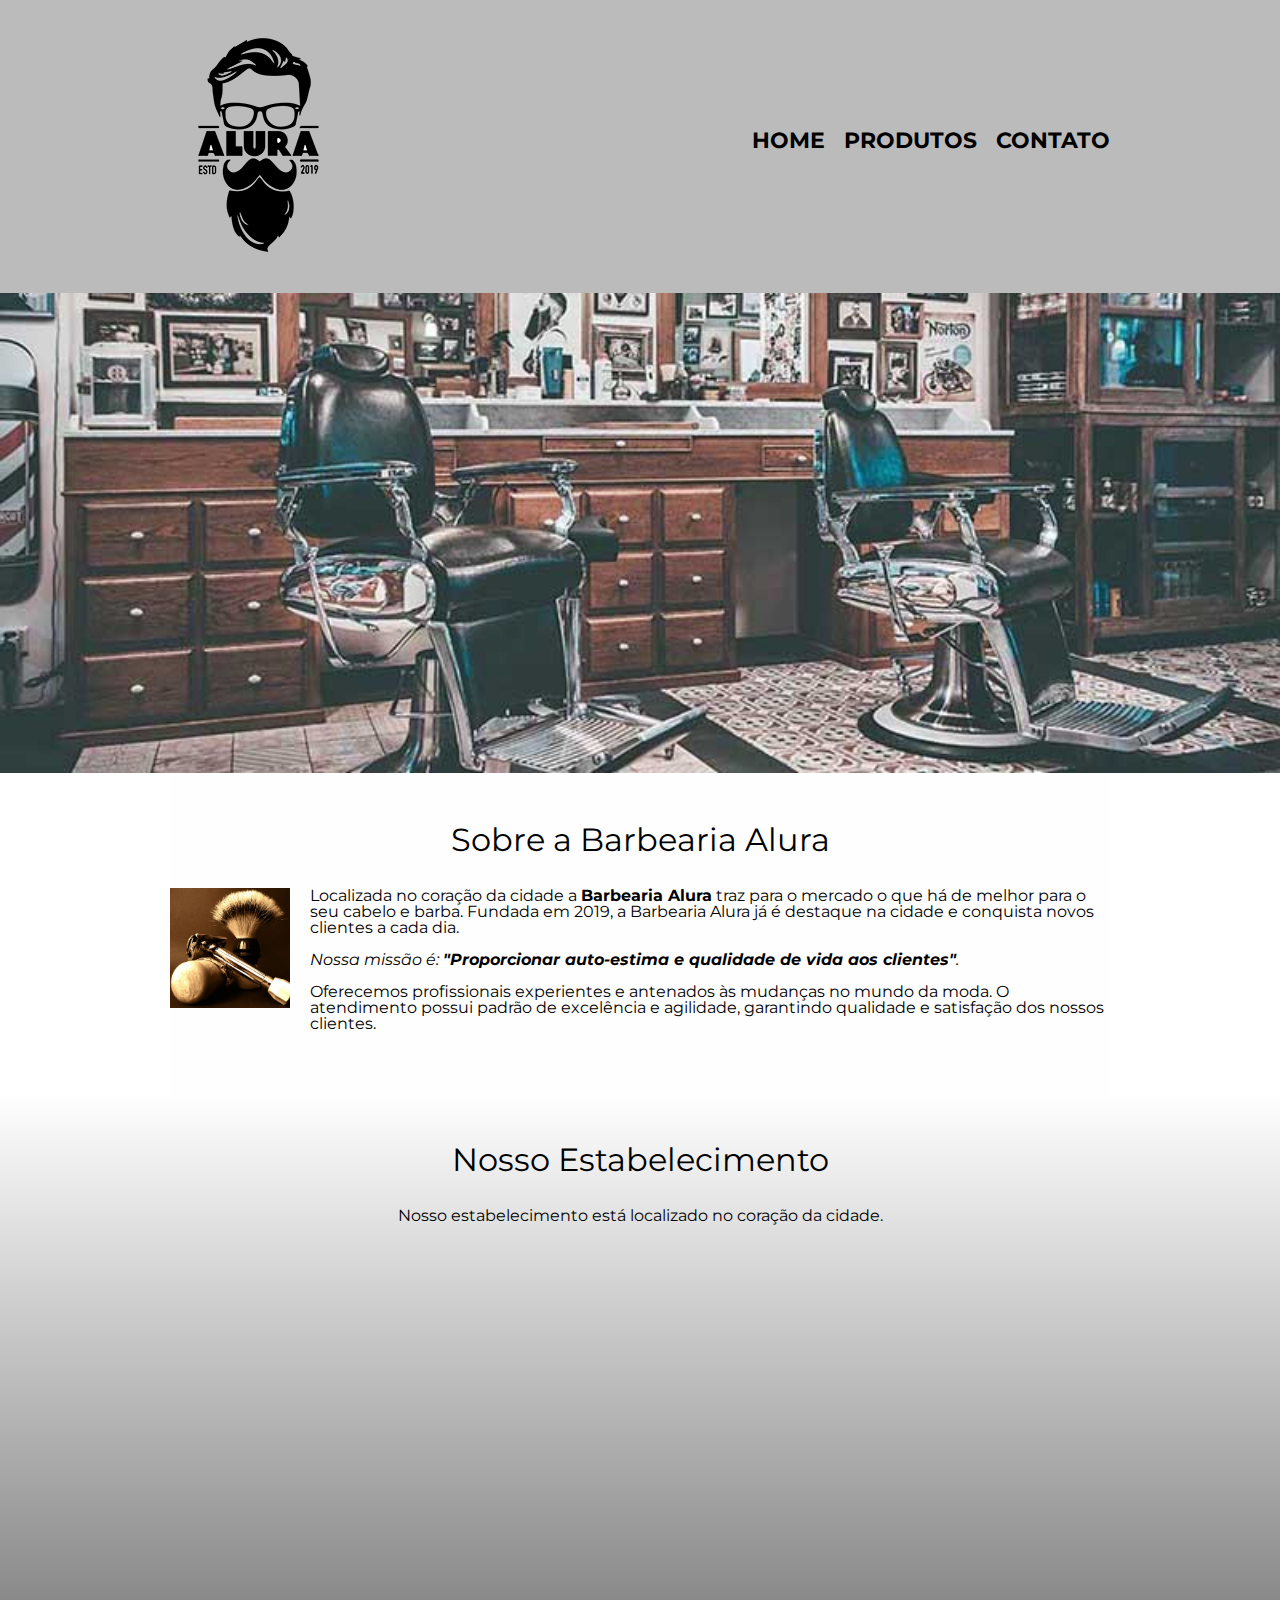
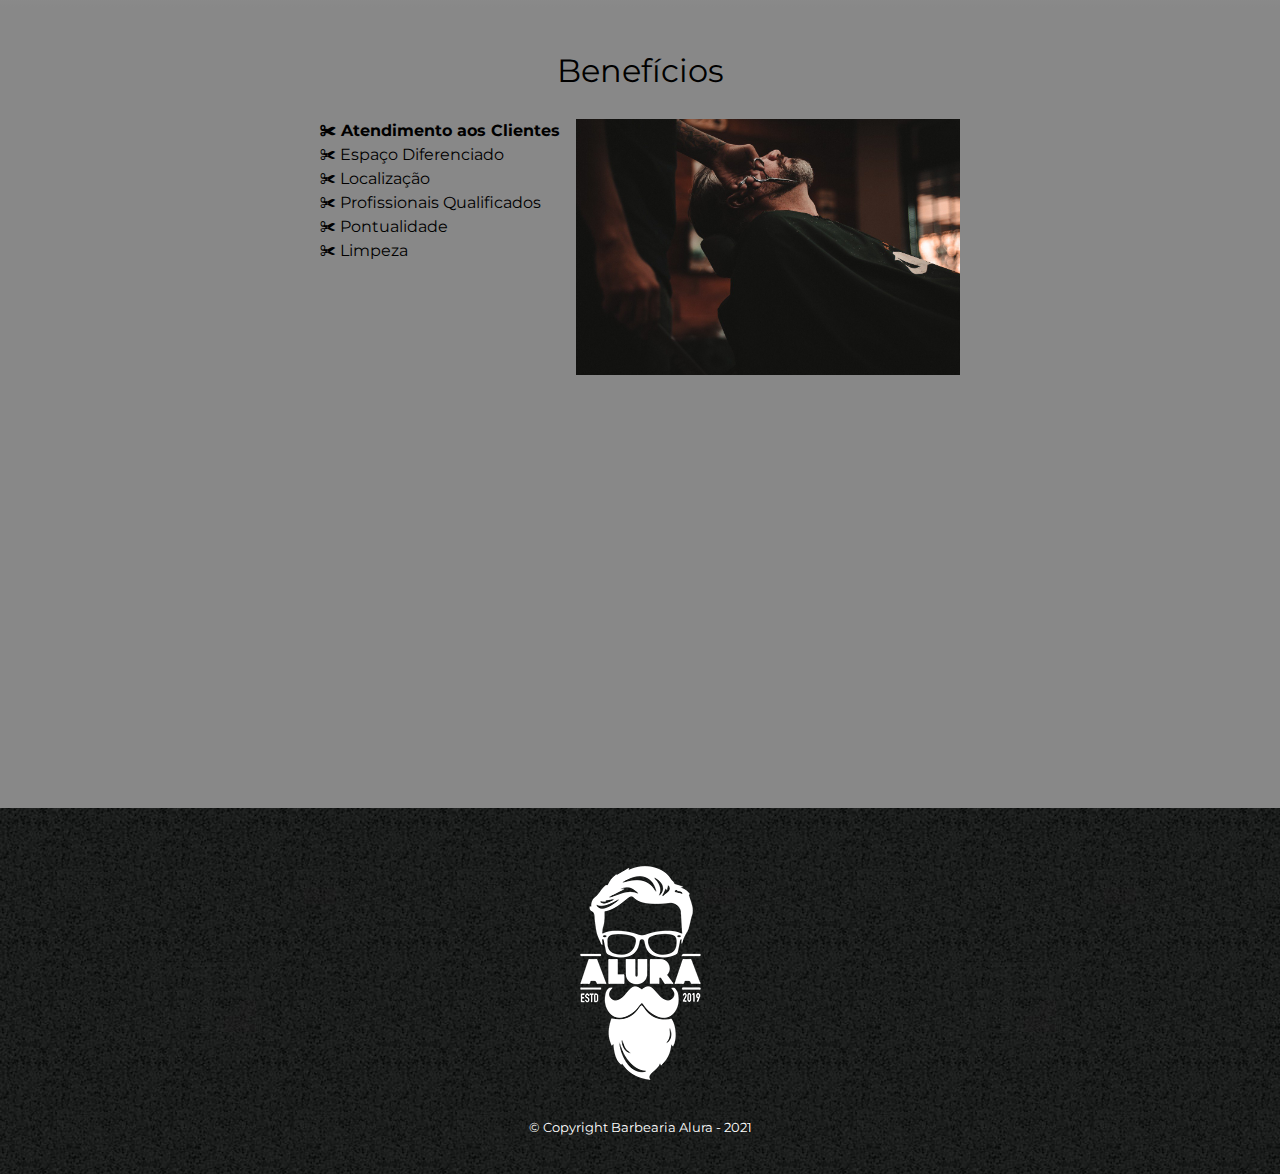
<file: index.html>
<!DOCTYPE html>
<html lang="en">
<head>
  <meta charset="UTF-8">
  <meta http-equiv="X-UA-Compatible" content="IE=edge">
  <meta name="viewport" content="width=device-width, initial-scale=1.0">
  <!-- <link rel="stylesheet" href="./reset.css"> -->
  <link rel="stylesheet" href="./css/styles.css">
  <link rel="preconnect" href="https://fonts.googleapis.com">
  <link rel="preconnect" href="https://fonts.gstatic.com" crossorigin>
  <link href="https://fonts.googleapis.com/css2?family=Montserrat:ital,wght@0,400;0,700;1,100&display=swap" rel="stylesheet">
  <title>Barbearia Alura</title>

</head>
<body>
  <header>
    <div class="caixa">
      <h1>
        <img src="./images/logo.png" alt="logo">
      </h1>

      <nav>
        <ul>
          <li>
            <a href="./index.html">Home</a>
          </li>

          <li>
            <a href="./produtos.html">Produtos</a>
          </li>

          <li>
            <a href="./contato.html">Contato</a>
          </li>
        </ul>
      </nav>
    </div>
  </header>
  <img class="banner" src="./images/banner.jpg" alt="banner">

  <main>
    <section class="principal">
      <h2 class="titulo-principal">Sobre a Barbearia Alura</h2>
      
      <img src="./images/utensilios.jpg" alt="Utensilios de um barbeiro" class="utensilios">

      <p>
        Localizada no coração da cidade a <strong>Barbearia Alura</strong> traz para o mercado o que há de melhor para o seu cabelo e barba. Fundada em 2019, a Barbearia Alura já é destaque na cidade e conquista novos clientes a cada dia.
      </p>
  
      <p id="missao"><em>
        Nossa missão é: <strong>"Proporcionar auto-estima e qualidade de vida aos clientes"</strong>.
      </em></p>
  
      <p>
        Oferecemos profissionais experientes e antenados às mudanças no mundo da moda. O atendimento possui padrão de excelência e agilidade, garantindo qualidade e satisfação dos nossos clientes.
      </p>
    </section>
    
    <section class="mapa">
      <h3 class="titulo-principal">Nosso Estabelecimento</h3>
      <p>Nosso estabelecimento está localizado no coração da cidade.</p>

      <div class="mapa-conteudo">
        <iframe src="https://www.google.com/maps/embed?pb=!1m18!1m12!1m3!1d3989.8175678217617!2d-51.05759265057477!3d0.03519009997420243!2m3!1f0!2f0!3f0!3m2!1i1024!2i768!4f13.1!3m3!1m2!1s0x8d61e102eb4eec69%3A0x3b24d72158115236!2sClub%20da%20Barba!5e0!3m2!1spt-BR!2sbr!4v1629424553266!5m2!1spt-BR!2sbr" width="100%" height="300" style="border:0;" allowfullscreen="" loading="lazy"></iframe>
      </div>
    </section>


    <section class="beneficios">
      <h3 class="titulo-principal">Benefícios</h3>
  

      <div class="conteudo-beneficios">
        <ul class="lista-beneficios">
          <li class="itens">Atendimento aos Clientes</li>
          <li class="itens">Espaço Diferenciado</li>
          <li class="itens">Localização</li>
          <li class="itens">Profissionais Qualificados</li>
          <li class="itens">Pontualidade</li>
          <li class="itens">Limpeza</li>
        </ul><img class="imgbeneficios" src="./images/beneficios.jpg" alt="beneficios">

      </div>

      <div class="video">
        <iframe width="100%" height="315" src="https://www.youtube.com/embed/hJMj-a-Jdcs" title="YouTube video player" frameborder="0" allow="accelerometer; autoplay; clipboard-write; encrypted-media; gyroscope; picture-in-picture" allowfullscreen></iframe>

      </div>
      
    </section>

  </main>



  <footer>
    <img src="./images/logo-branco.png" alt="logo-rodape">
    <p class="copyright">&copy; Copyright Barbearia Alura - 2021</p>
  </footer>
    
</body>
</html>
</file>
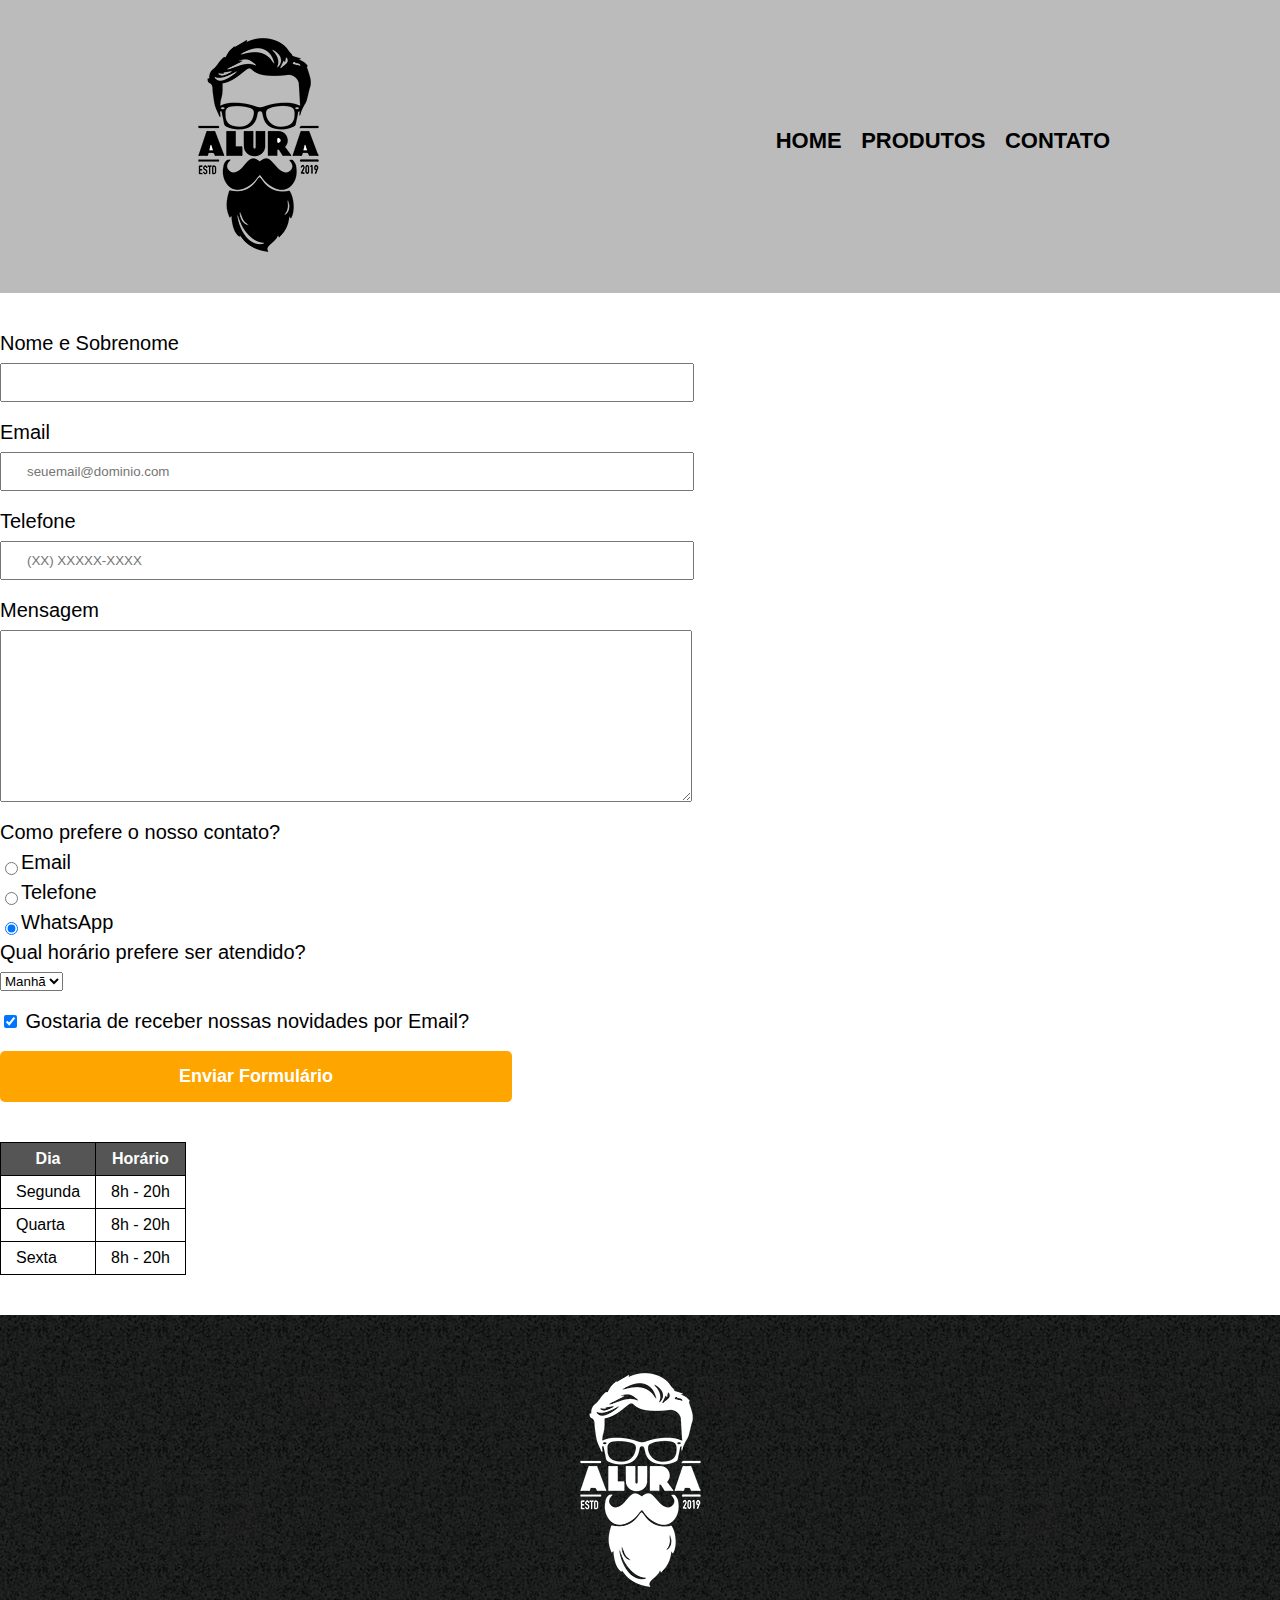
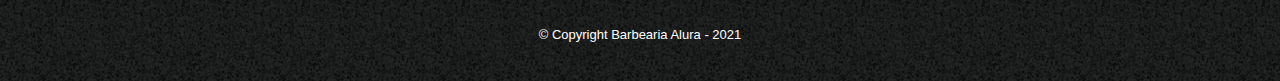
<file: contato.html>
<!DOCTYPE html>
<html lang="pt-br">
<head>
  <meta charset="UTF-8">
  <meta http-equiv="X-UA-Compatible" content="IE=edge">
  <meta name="viewport" content="width=device-width, initial-scale=1.0">
  <!-- <link rel="stylesheet" href=".css/reset.css"> -->
  <link rel="stylesheet" href="./css/styles.css">
  <title>Contato - Barbearia Alura</title>
</head>
<body>
    <header>
      <div class="caixa">
        <h1>
          <img src="./images/logo.png" alt="logo">
        </h1>
  
        <nav>
          <ul>
            <li>
              <a href="./index.html">Home</a>
            </li>
  
            <li>
              <a href="./produtos.html">Produtos</a>
            </li>
  
            <li>
              <a href="./contato.html">Contato</a>
            </li>
          </ul>
        </nav>
      </div>
    </header>

    <main>
      <form action="POST">
        <label for="nomeSobrenome">Nome e Sobrenome</label>
        <input type="text" id="nomeSobrenome" class="input-padrao" required>

        <label for="email">Email</label>
        <input type="email" id="email" class="input-padrao" placeholder="seuemail@dominio.com" required>

        <label for="telefone">Telefone</label>
        <input type="tel" id="telefone" class="input-padrao" placeholder="(XX) XXXXX-XXXX" required>

        <label for="mensagem">Mensagem</label>
        <textarea id="mensagem" cols="70" rows="10" class="input-padrao" required></textarea>

        <fieldset>
          <legend class="">Como prefere o nosso contato?</legend>

          <div class="contato">
            <input type="radio" value="email" id="radio-email" name="contato">
            <label for="radio-email">Email</label>

          </div>

          <div class="contato">
            <input type="radio" value="telefone" id="radio-telefone" name="contato">
            <label for="radio-telefone">Telefone</label>

          </div>

          <div class="contato">
            <input type="radio" value="whatsapp" id="radio-whatsapp" name="contato" checked>
            <label for="radio-whatsapp">WhatsApp</label>

          </div>  
  
        </fieldset>

        
        <fieldset>
          <legend>
            Qual horário prefere ser atendido?
          </legend>
          <select>
            <option value="">Manhã</option>
            <option value="">Tarde</option>
            <option value="">Noite</option>
          </select>

        </fieldset>

        <label for="novidades" class="checkbox">
          <input type="checkbox" id="novidades" checked>
          Gostaria de receber nossas novidades por Email?
        </label>


        <input type="submit" value="Enviar Formulário" class="enviar">
      </form>

      <table>
        <thead>
          <tr>
            <th>Dia</th>
            <th>Horário</th>
          </tr>
        </thead>
        
        <tbody>
          <tr>
            <td>Segunda</td>
            <td>8h - 20h</td>
          </tr>
  
          <tr>
            <td>Quarta</td>
            <td>8h - 20h</td>
          </tr>
  
          <tr>
            <td>Sexta</td>
            <td>8h - 20h</td>
          </tr>

        </tbody>

      </table>
      
    </main>

    <footer>
      <img src="./images/logo-branco.png" alt="logo-rodape">
      <p class="copyright">&copy; Copyright Barbearia Alura - 2021</p>
    </footer>
</body>
</html>
</file>
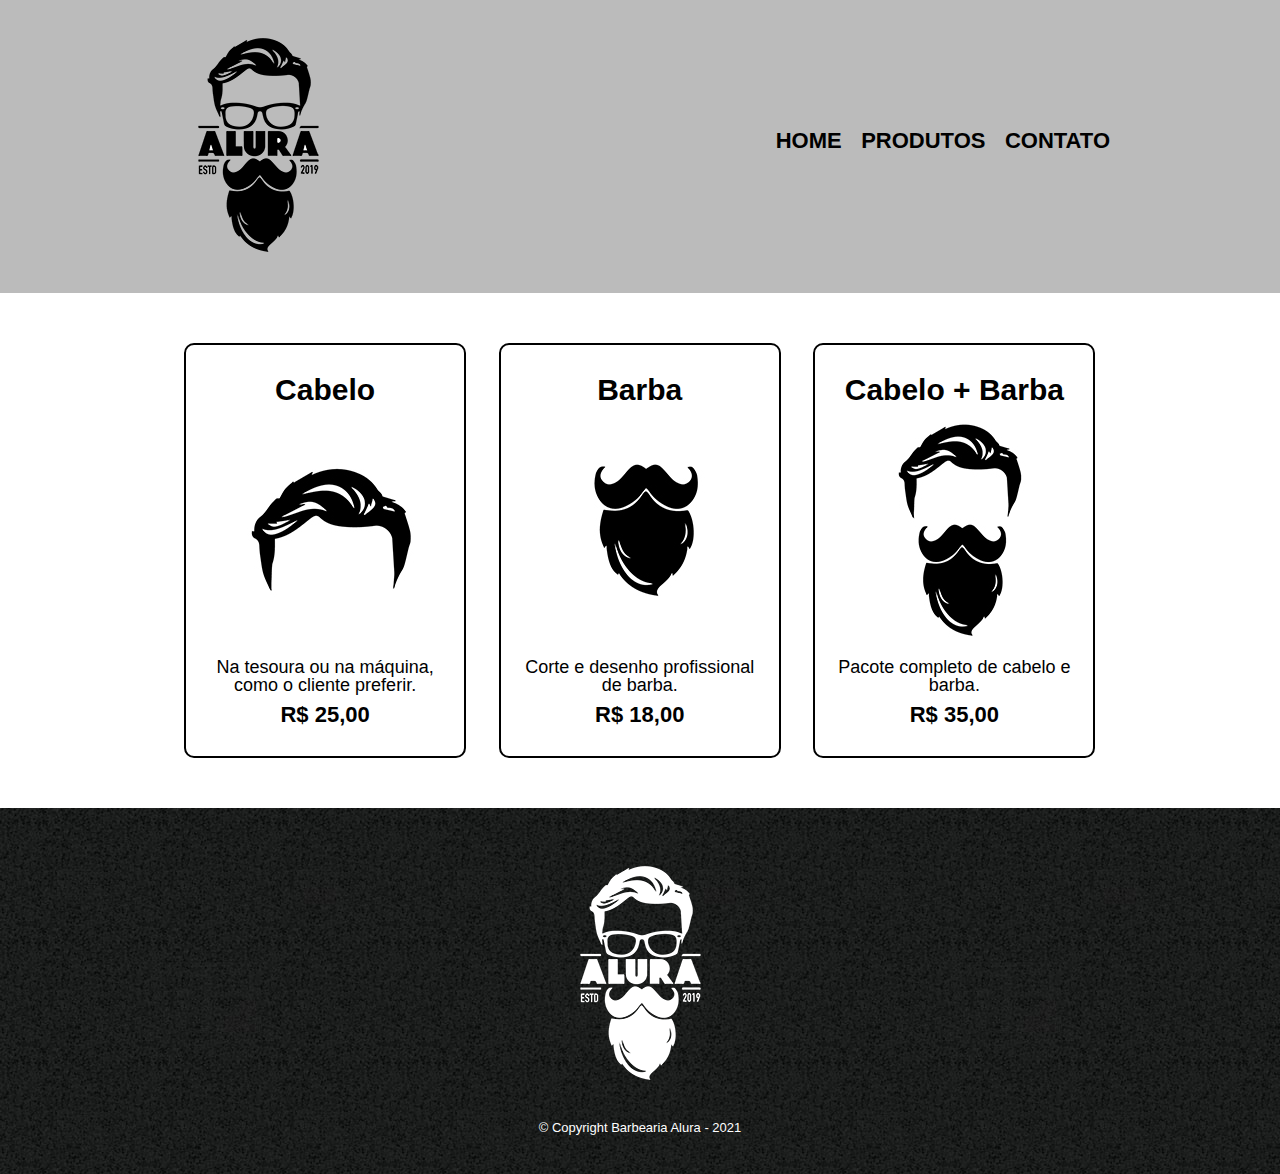
<file: produtos.html>
<!DOCTYPE html>
<html lang="pt-br">
<head>
  <meta charset="UTF-8">
  <meta http-equiv="X-UA-Compatible" content="IE=edge">
  <meta name="viewport" content="width=device-width, initial-scale=1.0">
  <!-- <link rel="stylesheet" href="./reset.css"> -->
  <link rel="stylesheet" href="./css/styles.css">
  <title>Produtos - Barbearia Alura</title>
</head>
<body>
    <header>
      <div class="caixa">
        <h1>
          <img src="./images/logo.png" alt="logo">
        </h1>
  
        <nav>
          <ul>
            <li>
              <a href="./index.html">Home</a>
            </li>
  
            <li>
              <a href="./produtos.html">Produtos</a>
            </li>
  
            <li>
              <a href="./contato.html">Contato</a>
            </li>
          </ul>
        </nav>
      </div>
    </header>

    <main>
      <ul class="produtos">
        <li>
          <h2>Cabelo</h2>  
          <img src="./images/cabelo.jpg" alt="cabelo">
          <p class="produto-descricao">Na tesoura ou na máquina, como o cliente preferir.</p>
          <p class="produto-preco">R$ 25,00</p>
        </li>

        <li>
          <h2>Barba</h2>
          <img src="./images/barba.jpg" alt="barba">
          <p class="produto-descricao">Corte e desenho profissional de barba.</p>
          <p class="produto-preco">R$ 18,00</p>
        </li>

        <li>
          <h2>Cabelo + Barba</h2>
          <img src="./images/cabelo+barba.jpg" alt="cabelo e barba">
          <p class="produto-descricao">Pacote completo de cabelo e barba.</p>
          <p class="produto-preco">R$ 35,00</p>
        </li>
      </ul>
    </main>

    <footer>
      <img src="./images/logo-branco.png" alt="logo-rodape">
      <p class="copyright">&copy; Copyright Barbearia Alura - 2021</p>
    </footer>
</body>
</html>
</file>
<file: css/styles.css>
@charset "UTF-8";
/* http://meyerweb.com/eric/tools/css/reset/ 
   v2.0 | 20110126
   License: none (public domain)
*/
html, body, div, span, applet, object, iframe,
h1, h2, h3, h4, h5, h6, p, blockquote, pre,
a, abbr, acronym, address, big, cite, code,
del, dfn, em, img, ins, kbd, q, s, samp,
small, strike, strong, sub, sup, tt, var,
b, u, i, center,
dl, dt, dd, ol, ul, li,
fieldset, form, label, legend,
table, caption, tbody, tfoot, thead, tr, th, td,
article, aside, canvas, details, embed,
figure, figcaption, footer, header, hgroup,
menu, nav, output, ruby, section, summary,
time, mark, audio, video {
  margin: 0;
  padding: 0;
  border: 0;
  font-size: 100%;
  font: inherit;
  vertical-align: baseline;
}

/* HTML5 display-role reset for older browsers */
article, aside, details, figcaption, figure,
footer, header, hgroup, menu, nav, section {
  display: block;
}

body {
  line-height: 1;
}

ol, ul {
  list-style: none;
}

blockquote, q {
  quotes: none;
}

blockquote:before, blockquote:after,
q:before, q:after {
  content: "";
  content: none;
}

table {
  border-collapse: collapse;
  border-spacing: 0;
}

body {
  font-family: "Montserrat", sans-serif;
}

header {
  background: #BBBBBB;
  padding: 20px 0;
}

.caixa {
  position: relative;
  width: 940px;
  margin: 0 auto;
}

nav {
  position: absolute;
  top: 110px;
  right: 0;
}

nav li {
  display: inline;
  margin: 0 0 0 15px;
}

nav a {
  text-transform: uppercase;
  color: #000000;
  font-weight: bold;
  font-size: 22px;
  text-decoration: none;
}

nav a:hover {
  color: #C78C19;
  text-decoration: underline;
  text-shadow: 10px 10px 20px #000000;
  transition: 400ms;
}

.produtos {
  width: 940px;
  margin: 0 auto;
  padding: 50px 0;
}

.produtos li {
  display: inline-block;
  text-align: center;
  width: 30%;
  vertical-align: top;
  margin: 0 1.5%;
  padding: 30px 20px;
  box-sizing: border-box;
  border: #000000 2px solid;
  border-radius: 10px;
}

.produtos li:hover {
  border-color: #C78C19;
}

.produtos li:active {
  border-color: #089C19;
}

.produtos li:hover h2 {
  font-size: 35px;
}

.produtos h2 {
  font-size: 30px;
  font-weight: bold;
}

.produto-descricao {
  font-size: 18px;
}

.produto-preco {
  font-size: 22px;
  font-weight: bold;
  margin-top: 10px;
}

.banner {
  width: 100%;
}

.titulo-principal {
  text-align: center;
  font-size: 2em;
  margin: 0 0 1em;
  clear: left;
}

.principal {
  padding: 3em 0;
  background: #FEFEFE;
  width: 940px;
  margin: 0 auto;
}

.principal p {
  margin: 0 0 1em;
}

.principal strong {
  font-weight: bold;
}

.principal em {
  font-style: italic;
}

.utensilios {
  width: 120px;
  float: left;
  margin: 0 20px 20px 0;
}

.mapa-conteudo {
  width: 940px;
  margin: 0 auto;
}

.mapa {
  padding: 3em 0;
  background: linear-gradient(#FEFEFE, #888888);
}

.mapa p {
  margin: 0 0 2em;
  text-align: center;
}

.beneficios {
  padding: 3em 0;
  background: #888888;
}

.conteudo-beneficios {
  width: 640px;
  margin: 0 auto;
}

.lista-beneficios {
  width: 40%;
  display: inline-block;
  vertical-align: top;
}

.itens {
  line-height: 1.5;
}

.itens:first-child {
  font-weight: bold;
}

.itens:before {
  content: "✀ ";
}

.imgbeneficios {
  width: 60%;
}

.video {
  width: 560px;
  margin: 2em auto;
}

footer {
  text-align: center;
  background: url("../images/bg.jpg");
  padding: 40px 0;
}

.copyright {
  color: #FFFFFF;
  font-size: 13px;
  margin-top: 20px;
}

form {
  margin: 40px 0;
}

form label, legend {
  display: block;
  font-size: 20px;
  margin: 0 0 10px;
}

.contato {
  display: flex;
}

.input-padrao {
  display: block;
  margin: 0 0 20px;
  padding: 10px 25px;
  width: 50%;
}

.checkbox {
  margin: 20px 0;
}

.enviar {
  width: 40%;
  padding: 15px 0;
  background: orange;
  color: white;
  font-weight: bold;
  font-size: 18px;
  border: none;
  border-radius: 5px;
  transition: 1s all;
  cursor: pointer;
}

.enviar:hover {
  background: darkorange;
  transform: scale(1.2);
}

table {
  margin: 20px 0 40px;
}

thead {
  background: #555555;
  color: white;
  font-weight: bold;
}

td, th {
  border: 1px solid #000000;
  padding: 8px 15px;
}

@media screen and (max-width: 480px) {
  body {
    margin-left: 2px;
    margin-right: 2px;
  }

  .caixa, .principal, .conteudo-beneficios, .mapa-conteudo, .video {
    width: auto;
  }

  p {
    text-align: justify;
  }

  h1 {
    text-align: center;
  }

  nav {
    position: static;
  }

  .lista-beneficios, .imgbeneficios {
    width: 100%;
  }
}

/*# sourceMappingURL=styles.css.map */
</file>
